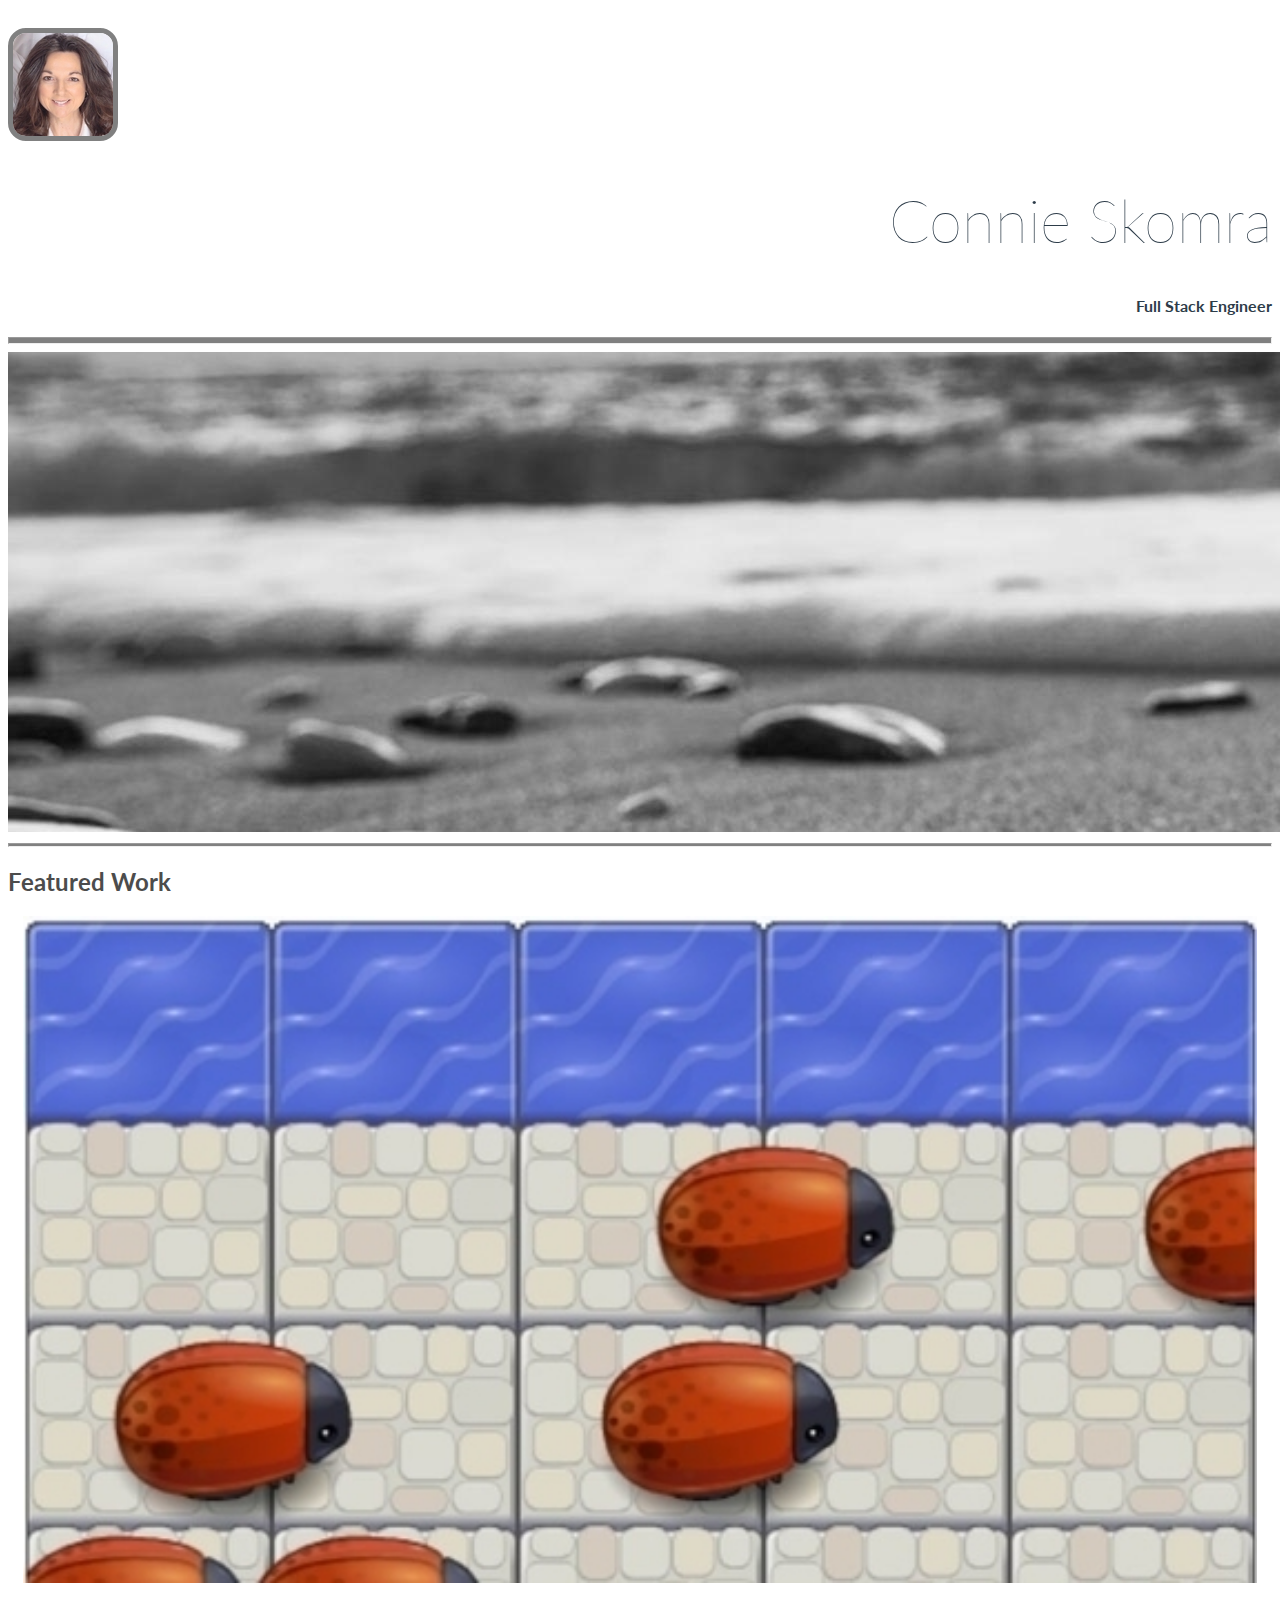
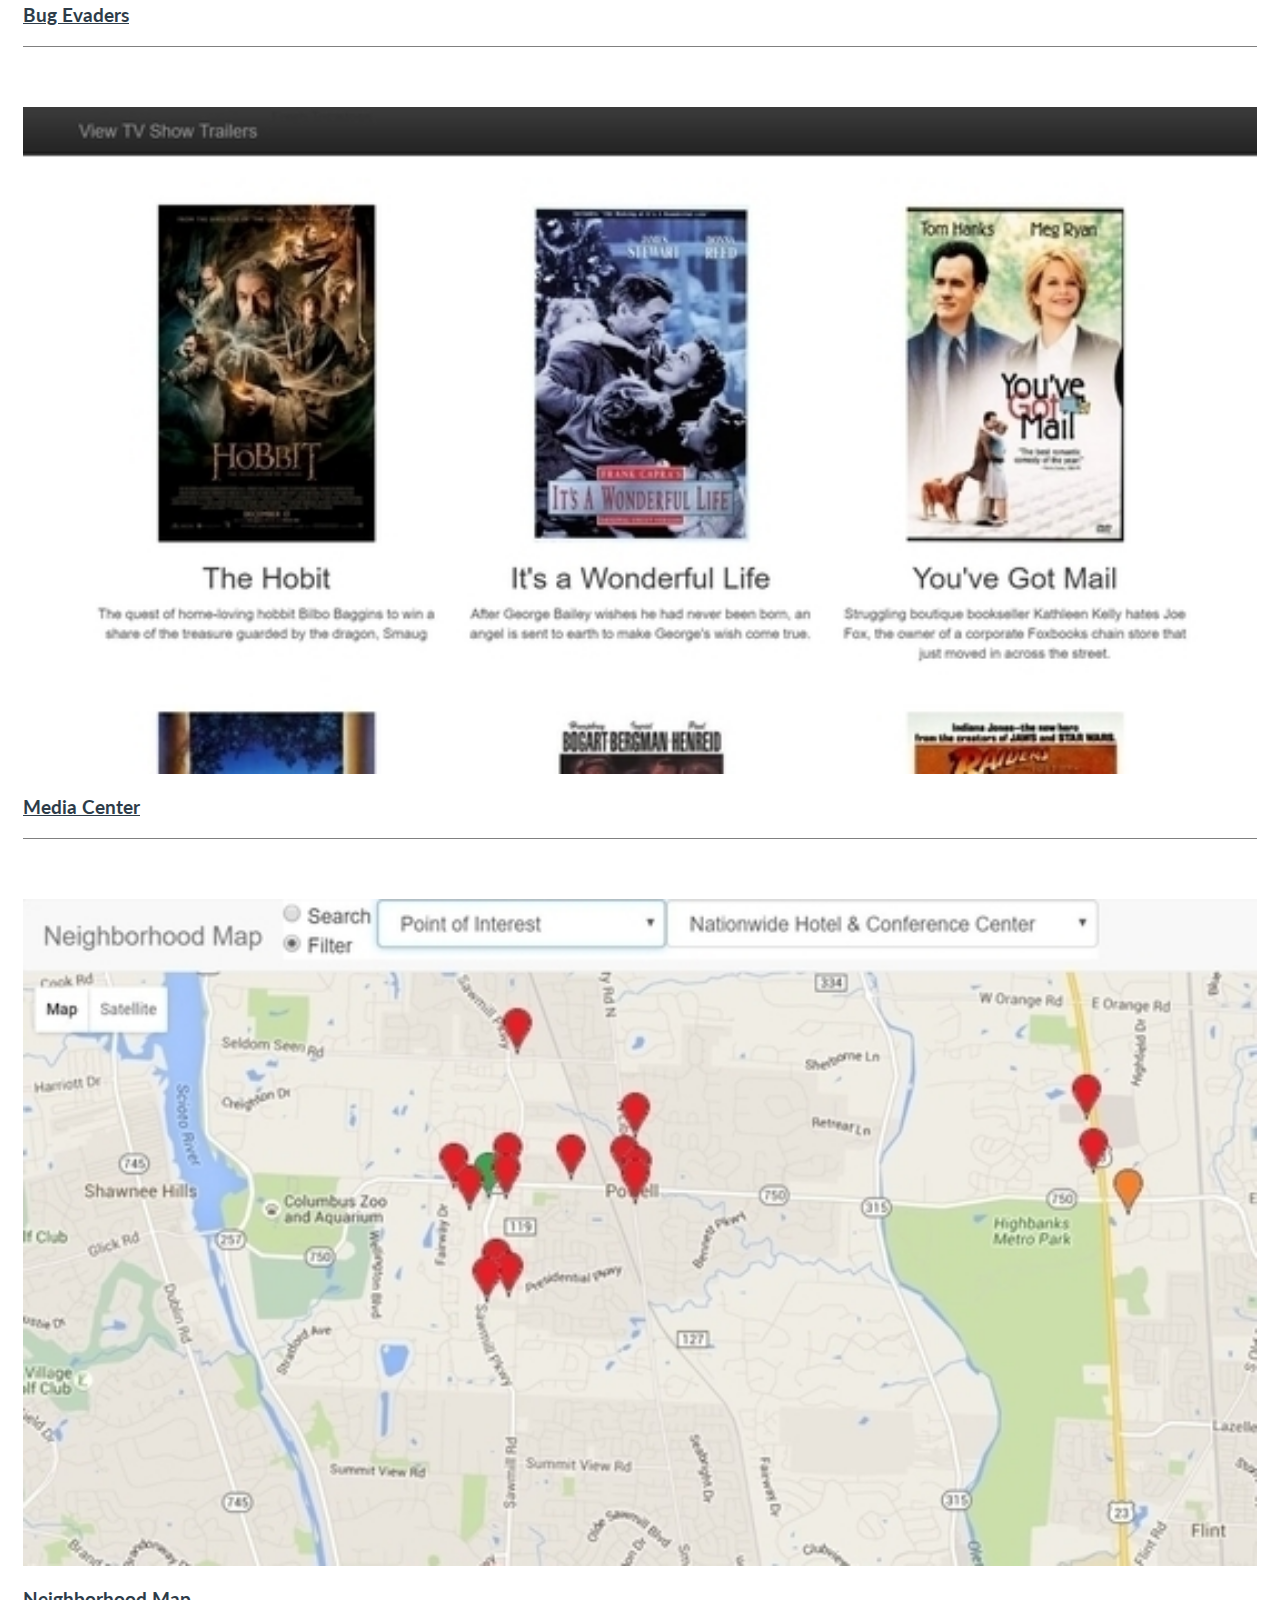
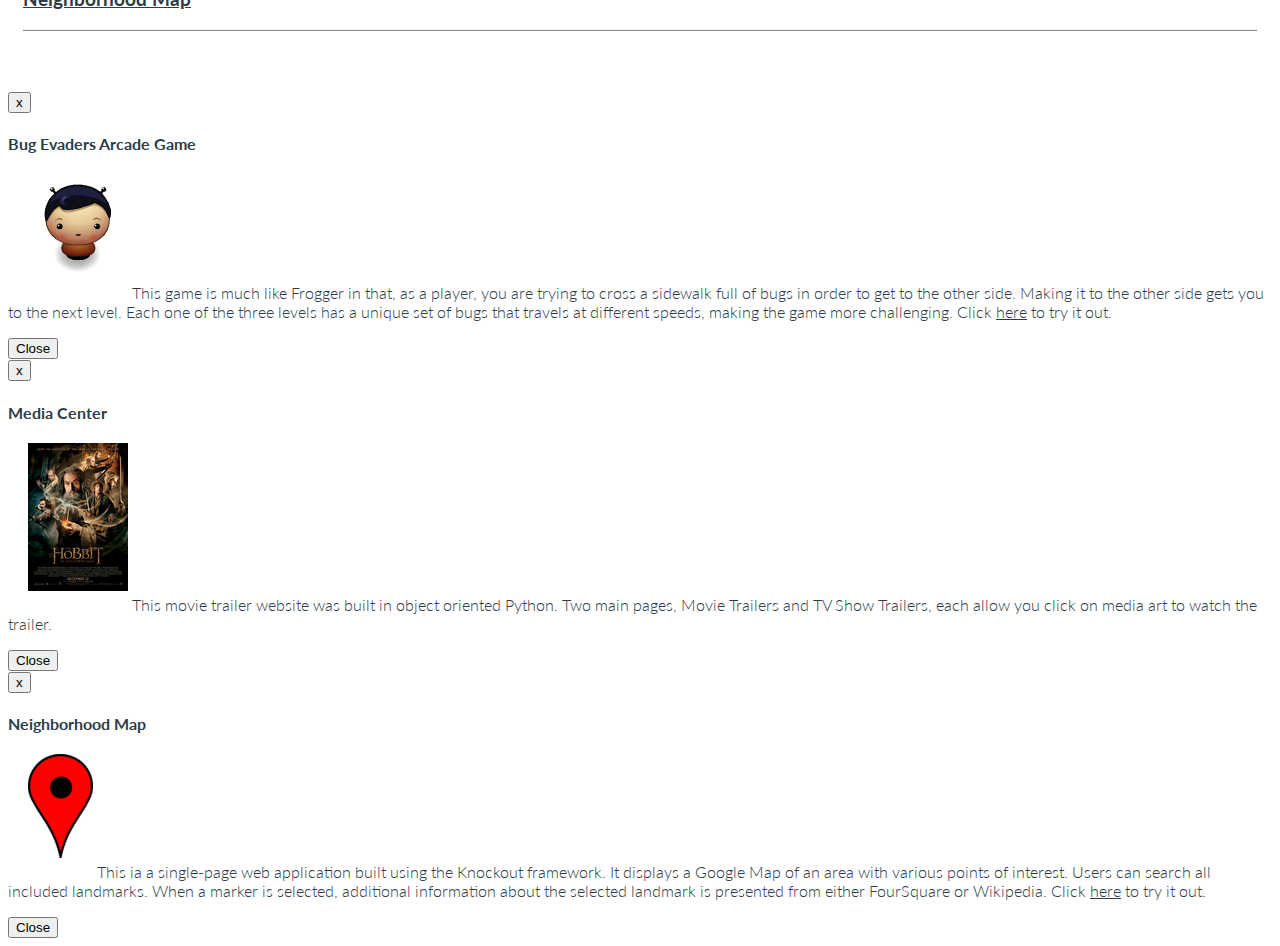
<file: index.html>
<!DOCTYPE html>
<html>
    <head>
        <meta charset="utf-8">
        <meta http-equiv="X-UA-Compatible" content="IE=edge">
        <meta name="viewport" content="width=device-width, initial-scale=1.0">

        <title>Portfolio</title>

        <link href="https://fonts.googleapis.com/css?family=Lato:100,300" rel="stylesheet">
        <script src="https://ajax.googleapis.com/ajax/libs/jquery/1.12.2/jquery.min.js"></script>
        <link rel="stylesheet" href="https://maxcdn.bootstrapcdn.com/bootstrap/3.3.6/css/bootstrap.min.css" integrity="sha384-1q8mTJOASx8j1Au+a5WDVnPi2lkFfwwEAa8hDDdjZlpLegxhjVME1fgjWPGmkzs7" crossorigin="anonymous">
        <script src="https://maxcdn.bootstrapcdn.com/bootstrap/3.3.6/js/bootstrap.min.js" integrity="sha384-0mSbJDEHialfmuBBQP6A4Qrprq5OVfW37PRR3j5ELqxss1yVqOtnepnHVP9aJ7xS" crossorigin="anonymous"></script>
        <link rel="stylesheet" href="css/style.min.css">

    </head>
    <body>
        <div class="container">
            <header class="row">
                <div class="col-md-2">
                    <img src="img/connie05.jpg" class="img-responsive title-logo" alt="logo">
                </div>
                <div class="col-md-10 text-center text-uppercase title-info">
                    <h1 class="title-super text-thin">Connie Skomra</h1>
                    <h4 class="sub-title-super">Full Stack Engineer</h4>
                </div>
            </header>

            <div class="row">
                <div class="col-md-12">
                    <hr class="banner_top">
                    <img src="img/stones_large.jpg" class="img-responsive" alt="serene picture of lakeside sandy beach with calming waves and a set of stacked smooth stones on the right side">
                    <hr class="banner_btm">
                </div>
            </div>
            <div class="row">
                <div class="col-md-12">
                    <h2 class="text-muted">Featured Work</h2>
                </div>
            </div>
            <section class="featured-work">
                <div class="row text-center">
                    <div class="col-md-4 work-section">
                        <img src="img/bugevaders_cropped.jpg" alt="bug evaders game image" id="bug-evaders"
                        class="img-responsive project-img" data-toggle="modal" data-target="#myModal-1">
                        <h3 class="display-4 work-title"><a href="https://github.com/cskomra/frontend-nanodegree-arcade-game" target="_blank">Bug Evaders</a></h3>
                    </div>
                    <div class="col-md-4 work-section">
                        <img src="img/mediacenter_cropped.jpg" alt="media center page image"
                        class="img-responsive project-img" data-toggle="modal" data-target="#myModal-2">
                        <h3 class="display-4 work-title"><a href="https://github.com/cskomra/cskomra.github.io/tree/master/projects/mediacenter" target="_blank">Media Center</a></h3>
                    </div>
                    <div class="col-md-4 work-section">
                        <img src="img/itsnearby_cropped.jpg" alt="neighborhood map image"
                        class="img-responsive project-img" data-toggle="modal" data-target="#myModal-3">
                        <h3 class="display-4 work-title"><a href="https://github.com/cskomra/neighborhood-map" target="_blank">Neighborhood Map</a></h3>
                    </div>
                </div>
            </section>
        </div>

        <!-- Modal -->
        <div class="modal fade" id="myModal-1" role="dialog" aria-labelledby="ModalLabel1" aria-hidden="true">
            <div class="modal-dialog">
                <div class="modal-content">
                    <div class="modal-header">
                        <button type="button" class="close" data-dismiss="modal">x</button>
                        <h4 class="modal-title" id="ModalLabel1">Bug Evaders Arcade Game</h4>
                    </div>
                    <div class="modal-body">
                            <p>
                                <img class="img-responsive modal-img" src="img/char-boy.png" alt="">
                                This game is much like Frogger in that, as a player, you are trying to cross a sidewalk full of bugs in order to get to the other side. Making it to the other side gets you to the next level. Each one of the three levels has a unique set of bugs that travels at different speeds, making the game more challenging.
                                Click <a href="http://cskomra.github.io/projects/arcadegame/index.html" target="_blank">here</a> to try it out.
                            </p>
                    </div>
                    <div class="modal-footer">
                        <button type="button" class="btn btn-default" data-dismiss="modal">Close</button>
                    </div>
                </div>
            </div>
        </div>

        <div class="modal fade" id="myModal-2" role="dialog" aria-labelledby="ModalLabel2" aria-hidden="true">
            <div class="modal-dialog">
                <div class="modal-content">
                    <div class="modal-header">
                        <button type="button" class="close" data-dismiss="modal">x</button>
                        <h4 class="modal-title" id="ModalLabel2">Media Center</h4>
                    </div>
                    <div class="modal-body">
                        <p>
                            <img class="img-responsive modal-img" src="img/hobbit_compressed.jpg" alt="">
                            This movie trailer website was built in object oriented Python. Two main pages, Movie Trailers and TV Show Trailers, each allow you click on media art to watch the trailer.
                        </p>
                    </div>
                    <div class="modal-footer">
                        <button type="button" class="btn btn-default" data-dismiss="modal">Close</button>
                    </div>
                </div>
            </div>
        </div>

        <div class="modal fade" id="myModal-3" role="dialog" aria-labelledby="ModalLabel3" aria-hidden="true">
            <div class="modal-dialog">
                <div class="modal-content">
                    <div class="modal-header">
                        <button type="button" class="close" data-dismiss="modal">x</button>
                        <h4 class="modal-title" id="ModalLabel3">Neighborhood Map</h4>
                    </div>
                    <div class="modal-body">
                        <p>
                            <img class="img-responsive modal-img" src="img/map-marker_resized.png" alt="">
                            This ia a single-page web application built using the Knockout framework.  It displays a Google Map of an area with various points of interest. Users can search all included landmarks.  When a marker is selected, additional information about the selected landmark is presented from either FourSquare or Wikipedia.
                            Click <a href="http://cskomra.github.io/projects/neighborhood-map/index.html" target="_blank">here</a> to try it out.
                        </p>
                    </div>
                    <div class="modal-footer">
                        <button type="button" class="btn btn-default" data-dismiss="modal">Close</button>
                    </div>
                </div>
            </div>
        </div>

    </body>
</html>
</file>
<file: css/style.min.css>
a,body{color:#2d3c49}body{font-family:Lato,sans-serif;font-weight:300}.banner_top{background-color:gray;height:5px}.banner_btm{background-color:gray;height:2px}.project-img{width:100%}.text-muted{color:#4c4c4c;font-weight:700;margin-bottom:20px}.text-thin{font-weight:100}.title-super{font-size:60px}.title-logo{margin:20px auto 0;border:5px solid gray;border-radius:18px}.modal-img{margin:0 0 20px 20px}.work-section{padding-bottom:5px;margin-bottom:60px;border-bottom:thin solid gray}.work-title{font-weight:700;margin-bottom:15px}div.row.text-center{padding-left:15px;padding-right:15px}p a{text-decoration:underline}@media screen and (max-width:550px){.title-super{font-size:40px;font-weight:200}.text-muted{text-align:center}}@media screen and (min-width:1200px){.sub-title-super,.title-super{text-align:right}}
</file>
